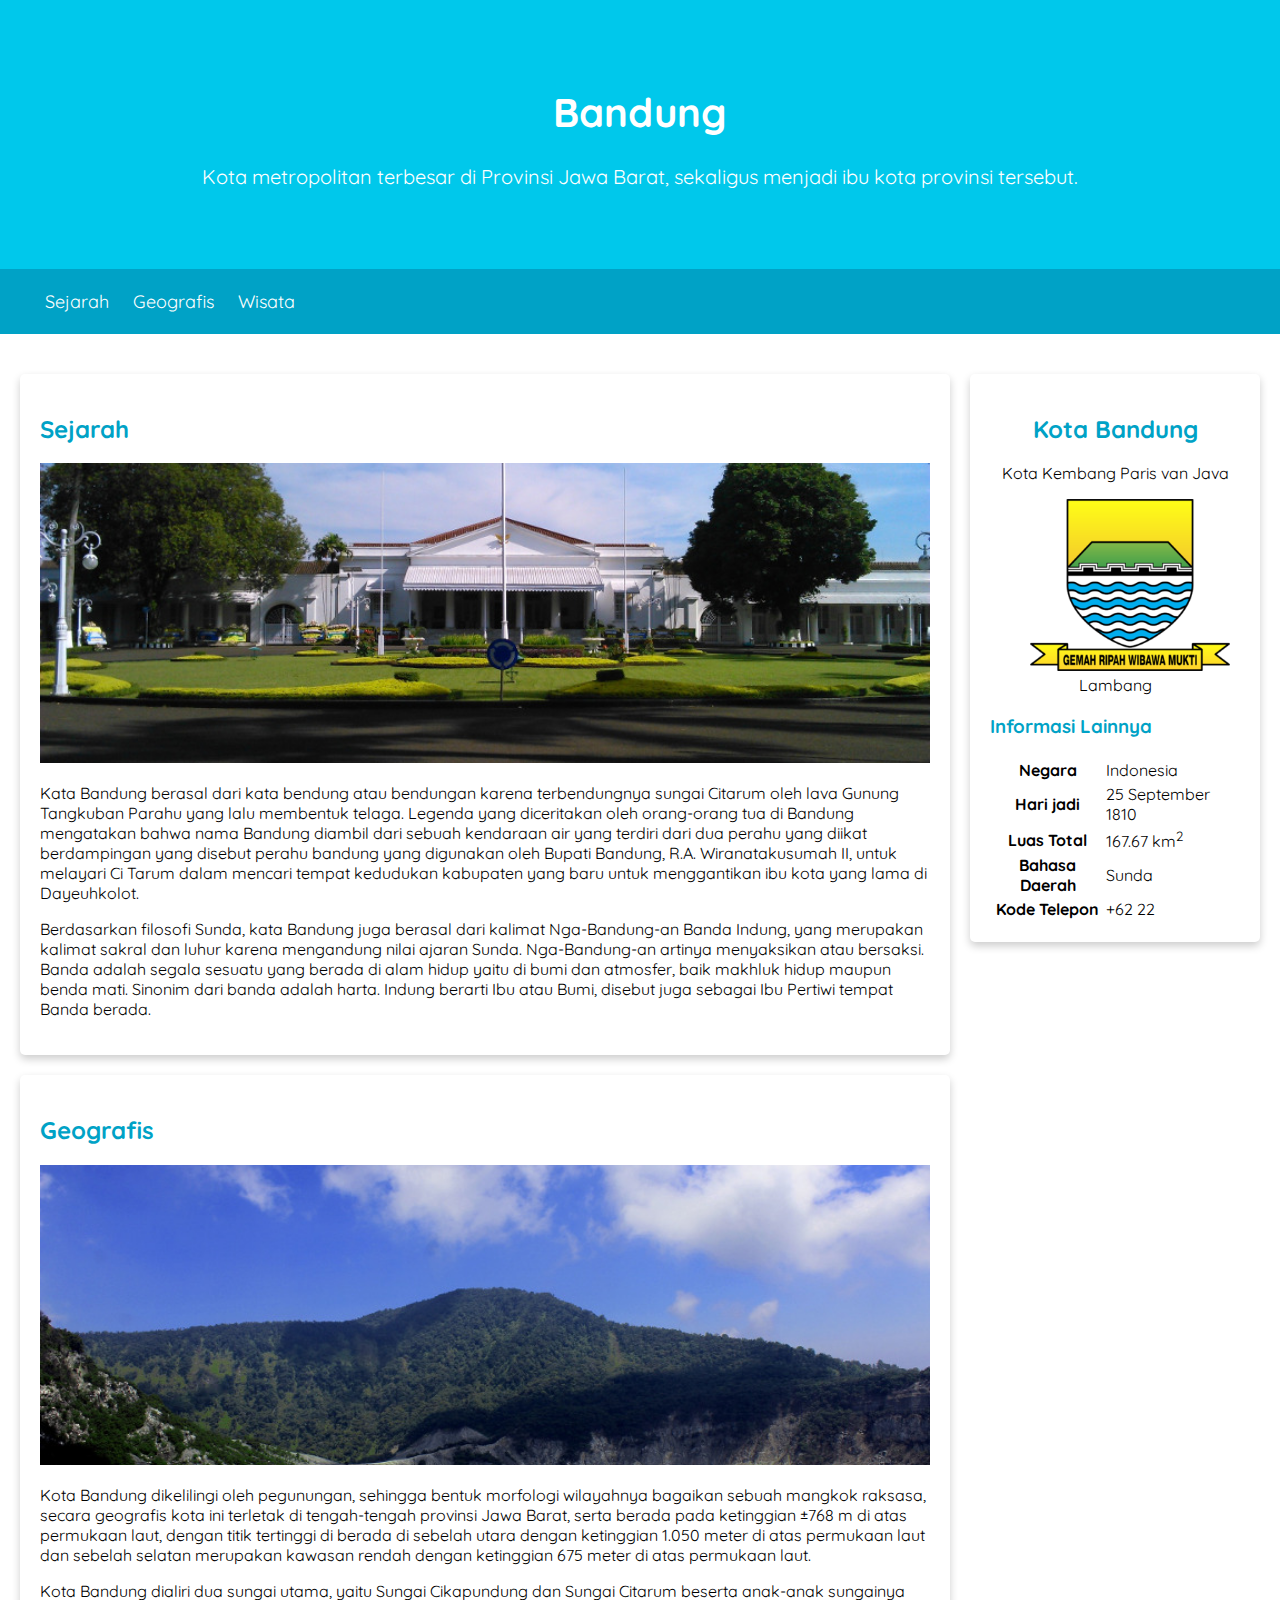
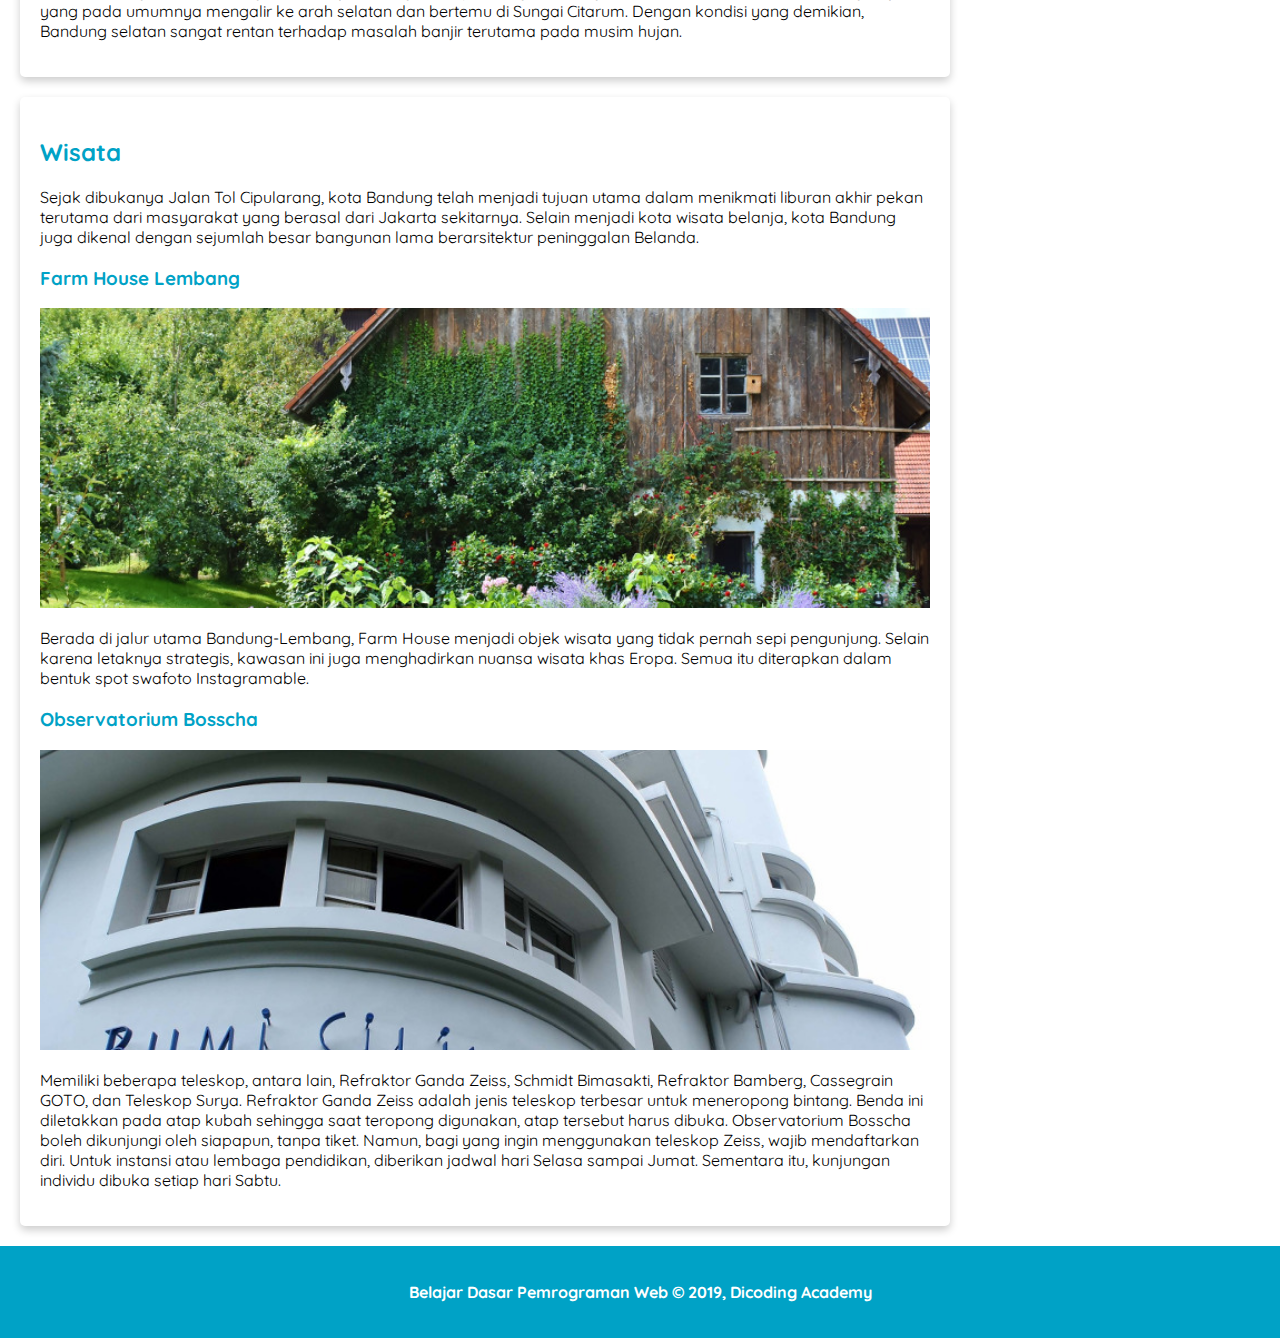
<file: index.html>
<!DOCTYPE html>
<html>
<head>
       <title>Kota Bandung</title>
       <link rel="stylesheet" href="assets/styles/style.css">
</head>
<body>
       <header>
              <div class="jumbotron">
                     <h1>Bandung</h1>
                     <p>Kota metropolitan terbesar di Provinsi Jawa Barat, sekaligus menjadi ibu kota provinsi tersebut.</p>
              </div>
              <nav>
                     <ul>
                            <li><a href="#sejarah">Sejarah</a></li>
                            <li><a href="#geografis">Geografis</a></li>
                            <li><a href="#wisata">Wisata</a></li>
                     </ul>
              </nav>
       </header>
       <main>
       <div id="content">
              <article id="sejarah" class="card">
                     <h2>Sejarah</h2>
                     <img src="assets/image/history.jpg" class="featured-image" alt="sejarah">
                     <p>Kata Bandung berasal dari kata bendung atau bendungan karena terbendungnya sungai Citarum oleh lava Gunung Tangkuban Parahu yang lalu membentuk telaga. Legenda yang diceritakan oleh orang-orang tua di
                     Bandung mengatakan bahwa nama Bandung diambil dari sebuah kendaraan air yang terdiri dari dua perahu yang diikat berdampingan yang disebut perahu bandung yang digunakan oleh Bupati Bandung, R.A. Wiranatakusumah II, untuk melayari Ci Tarum dalam mencari tempat kedudukan kabupaten yang baru untuk
                     menggantikan ibu kota yang lama di Dayeuhkolot. </p>

                     <p>Berdasarkan filosofi Sunda, kata Bandung juga berasal dari kalimat Nga-Bandung-an Banda Indung, yang merupakan kalimat sakral dan luhur karena mengandung nilai ajaran Sunda. Nga-Bandung-an artinya menyaksikan atau bersaksi. Banda adalah segala sesuatu yang berada di alam hidup yaitu di bumi dan atmosfer, baik makhluk hidup maupun benda mati. Sinonim dari banda adalah harta. Indung berarti Ibu atau Bumi, disebut juga sebagai Ibu Pertiwi tempat Banda berada.</p>
              </article>
              <article id="geografis" class="card">
                     <h2>Geografis</h2>
                     <img src="assets/image/geografis.jpg" class="featured-image" alt="geografis">
                     <p>Kota Bandung dikelilingi oleh pegunungan, sehingga bentuk morfologi wilayahnya bagaikan sebuah mangkok raksasa, secara geografis kota ini terletak di tengah-tengah provinsi Jawa Barat, serta berada pada
                     ketinggian ±768 m di atas permukaan laut, dengan titik tertinggi di berada di sebelah utara dengan ketinggian 1.050 meter di atas permukaan laut dan sebelah selatan merupakan kawasan rendah dengan ketinggian 675 meter di atas permukaan laut.</p>

                     <p>Kota Bandung dialiri dua sungai utama, yaitu Sungai Cikapundung dan Sungai Citarum beserta anak-anak sungainya yang pada umumnya mengalir ke arah selatan dan bertemu di Sungai Citarum. Dengan kondisi yang
                     demikian, Bandung selatan sangat rentan terhadap masalah banjir terutama pada musim hujan.</p>
              </article>
              <article id="wisata" class="card">
                     <h2>Wisata</h2>
                     <p>Sejak dibukanya Jalan Tol Cipularang, kota Bandung telah menjadi tujuan utama dalam menikmati liburan akhir pekan terutama dari masyarakat yang berasal dari Jakarta sekitarnya. Selain menjadi kota wisata belanja,
                     kota Bandung juga dikenal dengan sejumlah besar bangunan lama berarsitektur peninggalan Belanda.</p>
                            <section>
                                   <h3>Farm House Lembang</h3>
                                   <img src="assets/image/farm-house.jpg" class="featured-image" alt="farm house">
                                   <p>Berada di jalur utama Bandung-Lembang, Farm House menjadi objek wisata yang tidak pernah sepi pengunjung. Selain karena letaknya strategis, kawasan ini juga menghadirkan nuansa wisata khas Eropa. Semua itu diterapkan dalam bentuk spot swafoto Instagramable.</p>
                            </section>
                            <section>
                                   <h3>Observatorium Bosscha</h3>
                                   <img src="assets/image/bosscha.jpg" class="featured-image" alt="bosscha">
                                   <p>Memiliki beberapa teleskop, antara lain, Refraktor Ganda Zeiss, Schmidt Bimasakti, Refraktor Bamberg, Cassegrain GOTO, dan Teleskop Surya. Refraktor Ganda Zeiss adalah jenis teleskop terbesar untuk meneropong bintang. Benda ini diletakkan pada atap kubah sehingga saat teropong digunakan, atap tersebut harus dibuka. Observatorium Bosscha boleh dikunjungi oleh siapapun, tanpa tiket. Namun, bagi yang ingin
                                   menggunakan teleskop Zeiss, wajib mendaftarkan diri. Untuk instansi atau lembaga pendidikan, diberikan jadwal hari Selasa sampai Jumat. Sementara itu, kunjungan individu dibuka setiap hari Sabtu.</p>
                            </section>
              </article>
       </div>
       <aside>
              <article class="profile card">
                     <header>
                            <h2>Kota Bandung</h2>
                            <p>Kota Kembang Paris van Java</p>
                            <figure>
                                   <img src="assets/image/bandung-badge.png">
                                   <figcaption>Lambang</figcaption>
                            </figure>
                     </header>
                     <section>
                            <h3>Informasi Lainnya</h3>
                            <table>
                                   <tr>
                                          <th>Negara</th>
                                          <td>Indonesia</td>
                                   </tr>
                                   <tr>
                                          <th>Hari jadi</th>
                                          <td>25 September 1810</td>
                                   </tr>
                                   <tr>
                                          <th>Luas Total</th>
                                          <td>167.67 km<sup>2</sup></td>
                                   </tr>
                                   <tr>
                                          <th>Bahasa Daerah</th>
                                          <td>Sunda</td>
                                   </tr>
                                          <tr>
                                          <th>Kode Telepon</th>
                                          <td>+62 22</td>
                                   </tr>
                            </table>
                     </section>
              </article>
       </aside>
       </main>

       <footer><p>Belajar Dasar Pemrograman Web &#169; 2019, Dicoding Academy</p></footer>
</body>
</html>
</file>
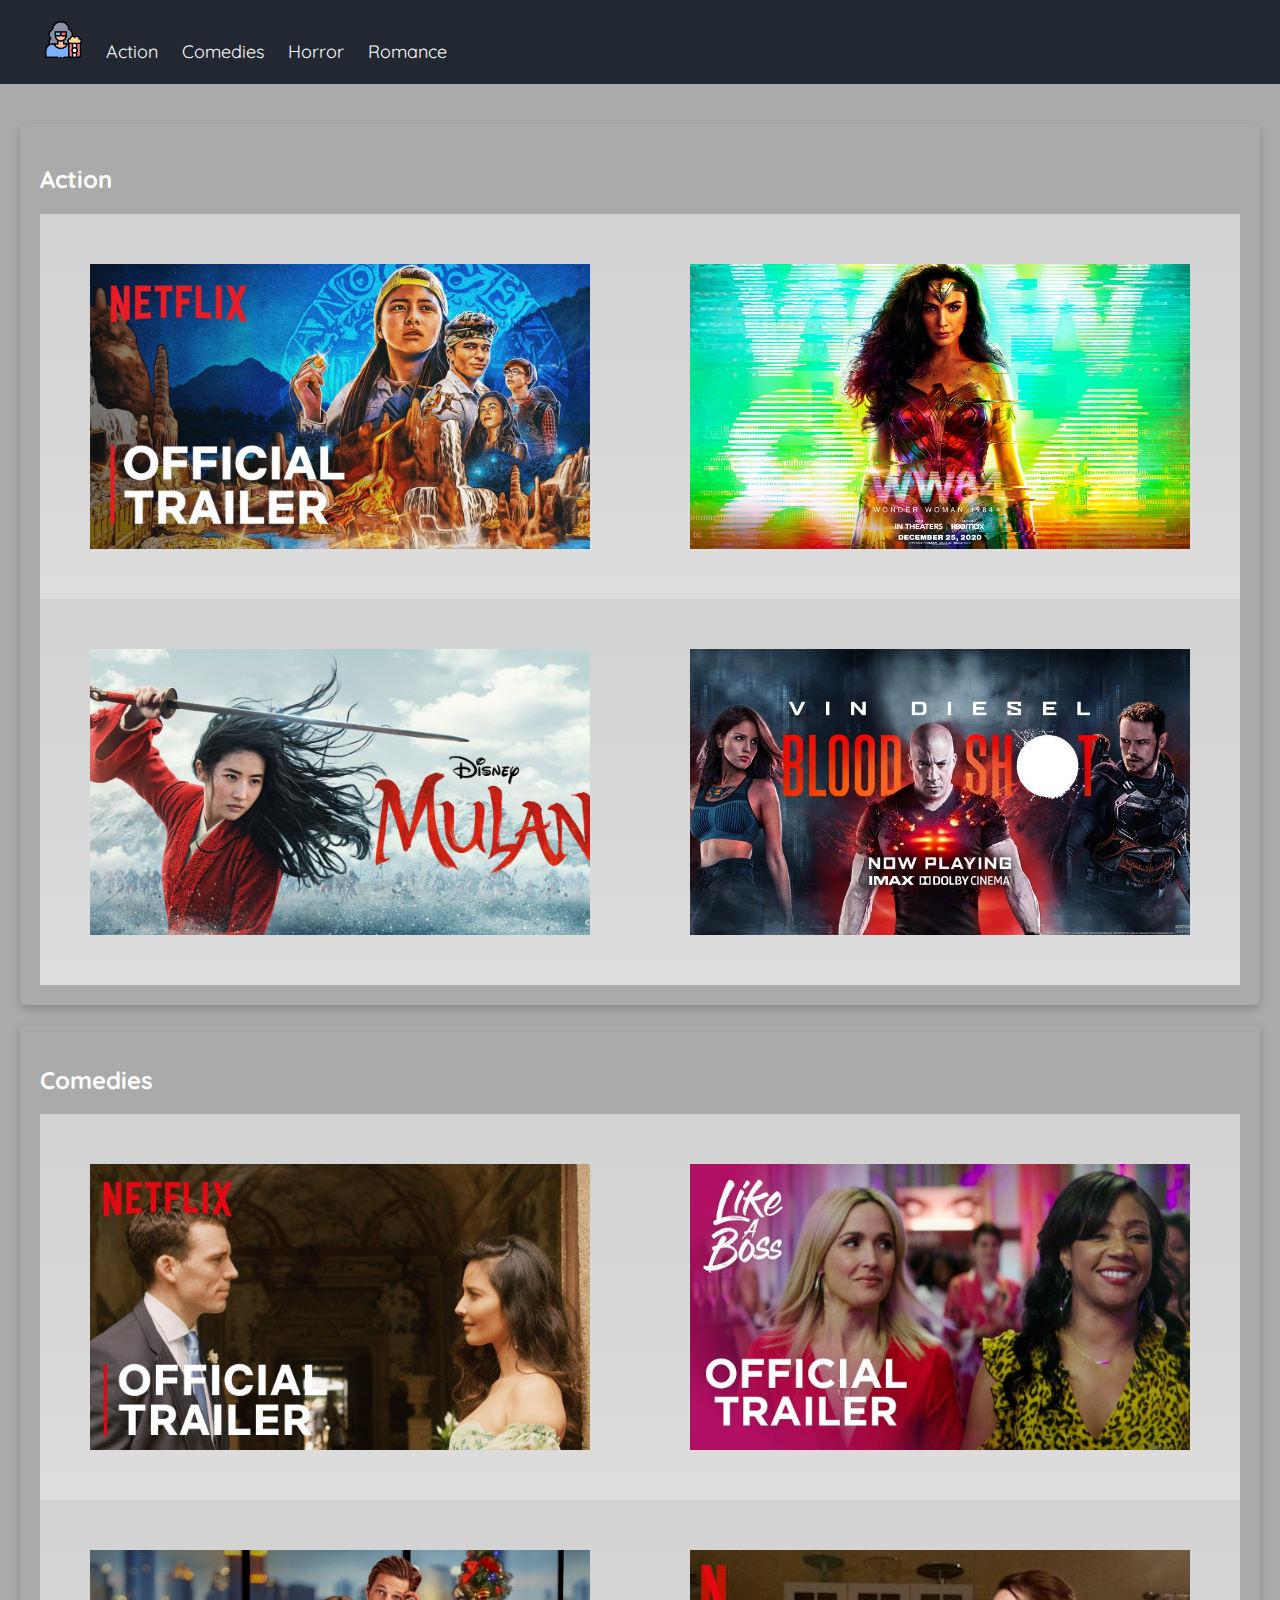
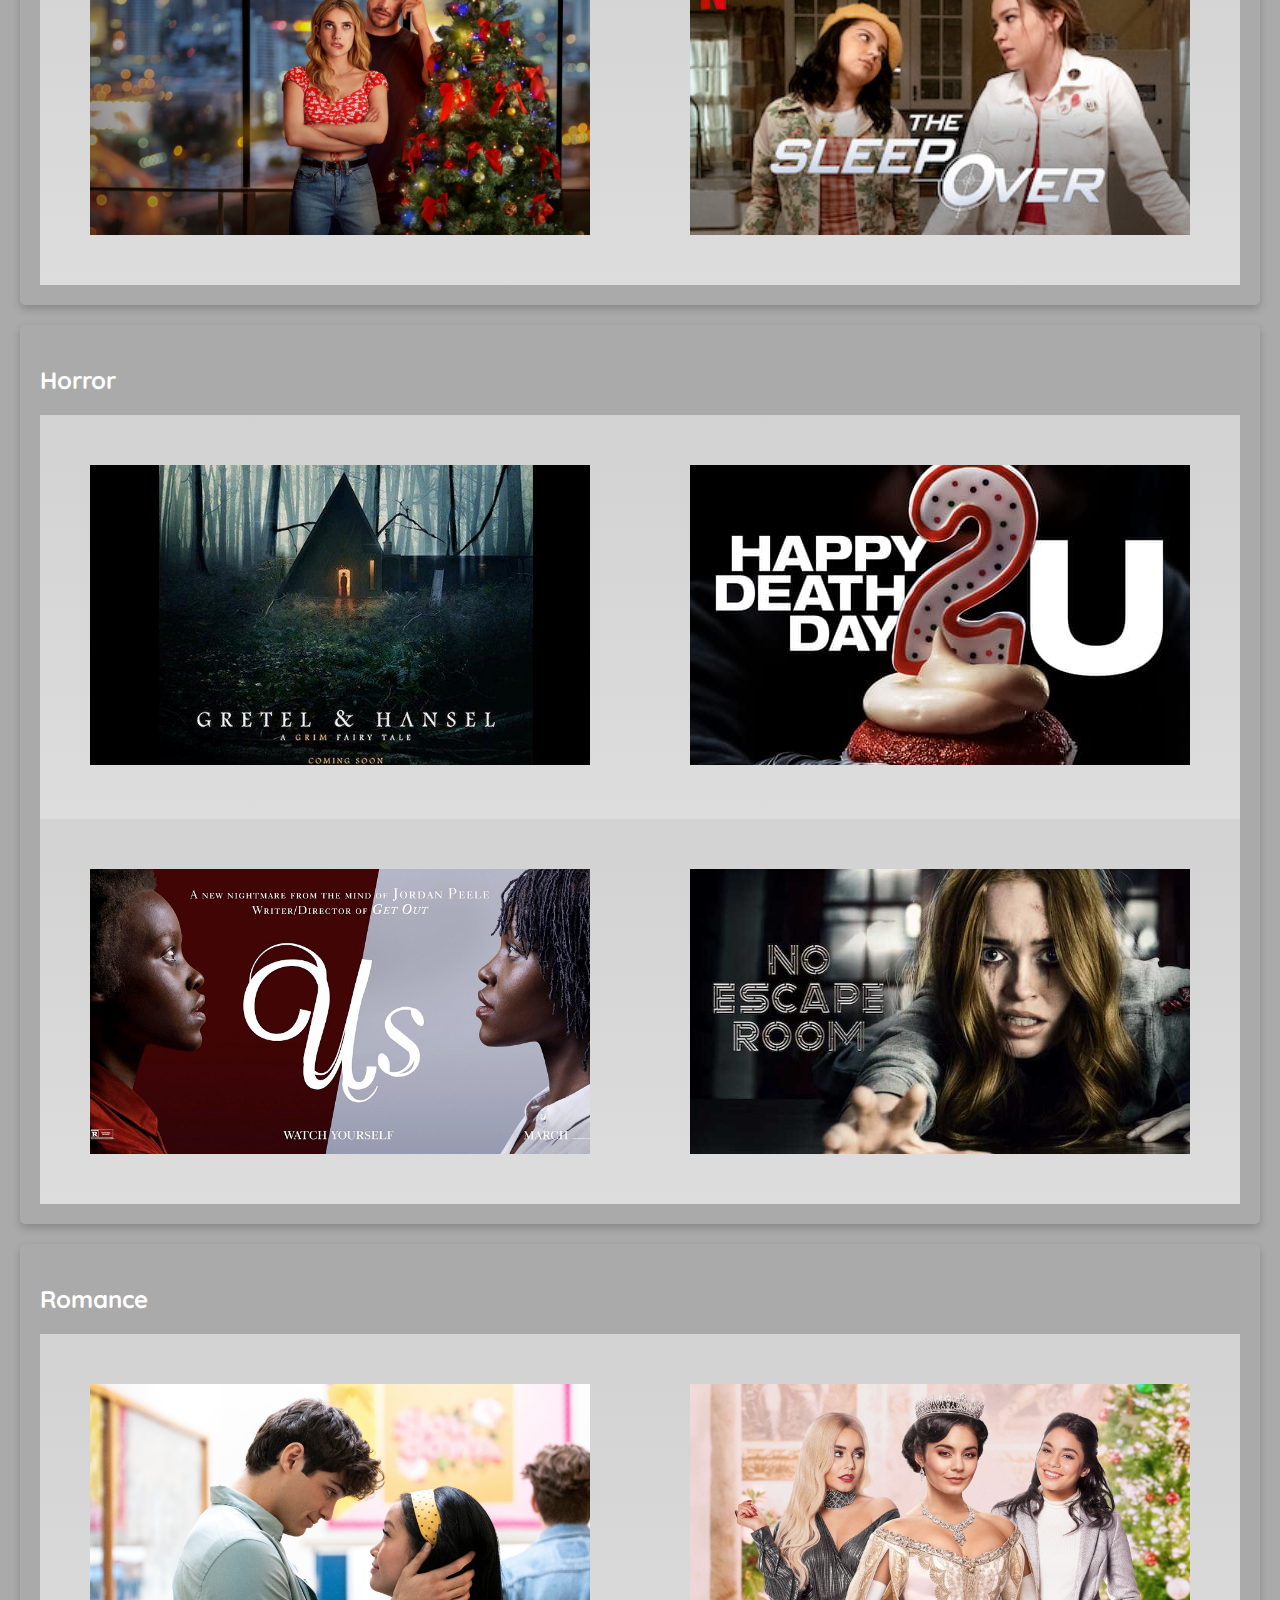
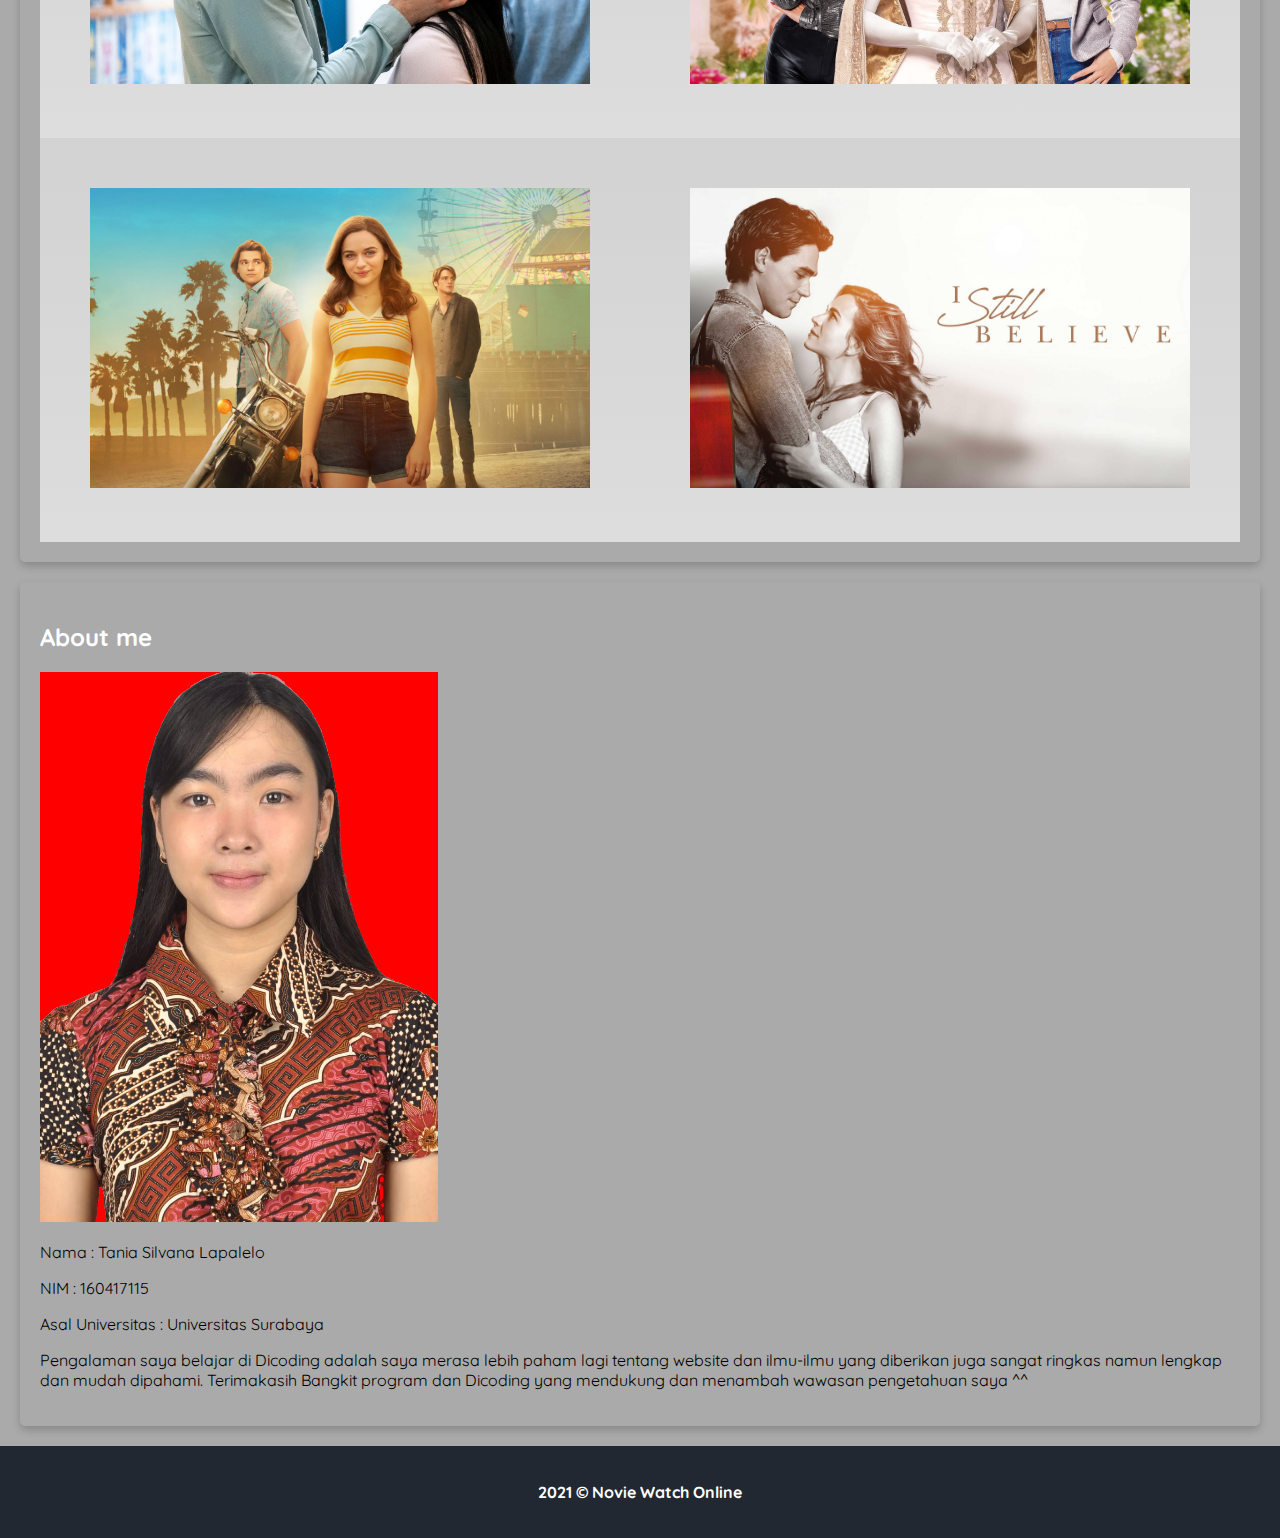
<file: Tania-WebSubmission/index.html>
<!DOCTYPE html>
<html>
<head>
       <title>Novie | Watch</title>
       <link rel="icon" href="assets/image/logo.jpg">
       <link rel="stylesheet" href="assets/styles/style.css">
</head>
<body>
       <header>
              <nav>
                     <ul>
                            <li><img src="assets/image/top.png" class="featured-image" alt="Novie"></li>
                            <li><a href="#action">Action</a></li>
                            <li><a href="#comedies">Comedies</a></li>
                            <li><a href="#horror">Horror</a></li>
                            <li><a href="#romance">Romance</a></li>
                     </ul>
              </nav>
       </header>
       <main>
       <div id="content">
              <article id="action" class="card">
                     <h2>Action</h2>
                     <div class="flex-container-column">
                            <div class="flex-container-row">
                                   <div class="movie">
                                          <img src="assets/image/findingohana.jpg" class="featured-image" alt="finding ohana" id="ohana" onmouseover="showText('ohana')">

                                   </div>
                                   <div class="movie">
                                          <img src="assets/image/wonderwoman.jpg" class="featured-image" alt="wonder woman" id="wonderwoman" onmouseover="showText('wonderwoman')">

                                   </div>
                            </div>
                            <div class="flex-container-row">
                                   <div class="movie">
                                          <img src="assets/image/mulan.png" class="featured-image" alt="mulan" id="mulan" onmouseover="showText('mulan')">

                                   </div>
                                   <div class="movie">
                                          <img src="assets/image/bloodshot.jpg" class="featured-image" alt="bloodshot" id="bloodshot" onmouseover="showText('bloodshot')">

                                   </div>
                            </div>
                     </div>
              </article>
              <article id="comedies" class="card">
                     <h2>Comedies</h2>
                     <div class="flex-container-column">
                            <div class="flex-container-row">
                                   <div class="movie">
                                          <img src="assets/image/loveweddingrepeat.jpeg" class="featured-image" alt="love wedding repeat" id="lovewedding" onmouseover="showText('lovewedding')">

                                   </div>
                                   <div class="movie">
                                          <img src="assets/image/likeaboss.jpg" class="featured-image" alt="like a boss" id="likeaboss" onmouseover="showText('likeaboss')">

                                   </div>
                            </div>
                            <div class="flex-container-row">
                                   <div class="movie">
                                          <img src="assets/image/holidate.jpg" class="featured-image" alt="holidate" id="holidate" onmouseover="showText('holidate')">

                                   </div>
                                   <div class="movie">
                                          <img src="assets/image/thesleepover.jpg" class="featured-image" alt="the sleepover" id="sleepover" onmouseover="showText('sleepover')">

                                   </div>
                            </div>
                     </div>
              </article>
              <article id="horror" class="card">
                     <h2>Horror</h2>
                     <div class="flex-container-column">
                            <div class="flex-container-row">
                                   <div class="movie">
                                          <img src="assets/image/gretel.jpg" class="featured-image" alt="Gretel & Hansel" id="gretel" onmouseover="showText('gretel')">

                                   </div>
                                   <div class="movie">
                                          <img src="assets/image/happydeathday2u.jpg" class="featured-image" alt="happy death day 2 u" id="deathday" onmouseover="showText('deathday')">

                                   </div>
                            </div>
                            <div class="flex-container-row">
                                   <div class="movie">
                                          <img src="assets/image/us.jpg" class="featured-image" alt="us" id="us" onmouseover="showText('us')">
                                   </div>
                                   <div class="movie">
                                          <img src="assets/image/noescaperoom.jpg" class="featured-image" alt="no escape room" id="escaperoom" onmouseover="showText('escaperoom')">

                                   </div>
                            </div>
                     </div>
              </article>
              <article id="romance" class="card">
                     <h2>Romance</h2>
                     <div class="flex-container-column">
                            <div class="flex-container-row">
                                   <div class="movie">
                                          <img src="assets/image/tatbilb_3.jpg" class="featured-image" alt="to all the boys I've loved before" id="tatbilb" onmouseover="showText('tatbilb')">

                                   </div>
                                   <div class="movie">
                                          <img src="assets/image/princessswitched.jpg" class="featured-image" alt="princess switched" id="princessswitch" onmouseover="showText('princessswitch')">

                                   </div>
                            </div>
                            <div class="flex-container-row">
                                   <div class="movie">
                                          <img src="assets/image/kissingbooth.png" class="featured-image" alt="kissing booth" id="kissingbooth" onmouseover="showText('kissingbooth')">

                                   </div>
                                   <div class="movie">
                                          <img src="assets/image/stillbelieve.jpg" class="featured-image" alt="I still believe" id="stillbelieve" onmouseover="showText('stillbelieve')">

                                   </div>
                            </div>
                     </div>
              </article>
              <aside id="romance" class="card">
                     <h2>About me</h2>
                     <img src="assets/image/tania.png" class="profile" alt="tania">
                     <p>Nama : Tania Silvana Lapalelo</p>
                     <p>NIM : 160417115</p>
                     <p>Asal Universitas : Universitas Surabaya</p>
                     <p>Pengalaman saya belajar di Dicoding adalah saya merasa lebih paham lagi tentang website dan ilmu-ilmu yang diberikan juga sangat ringkas namun lengkap dan mudah dipahami. Terimakasih Bangkit program dan Dicoding yang mendukung dan menambah wawasan pengetahuan saya ^^</p>
              </aside>
       </div>
       </main>

       <footer>
              <p>2021 &#169; Novie Watch Online</p>
       </footer>
       <script src="assets/styles/style.js"></script>
</body>
</html>
</file>
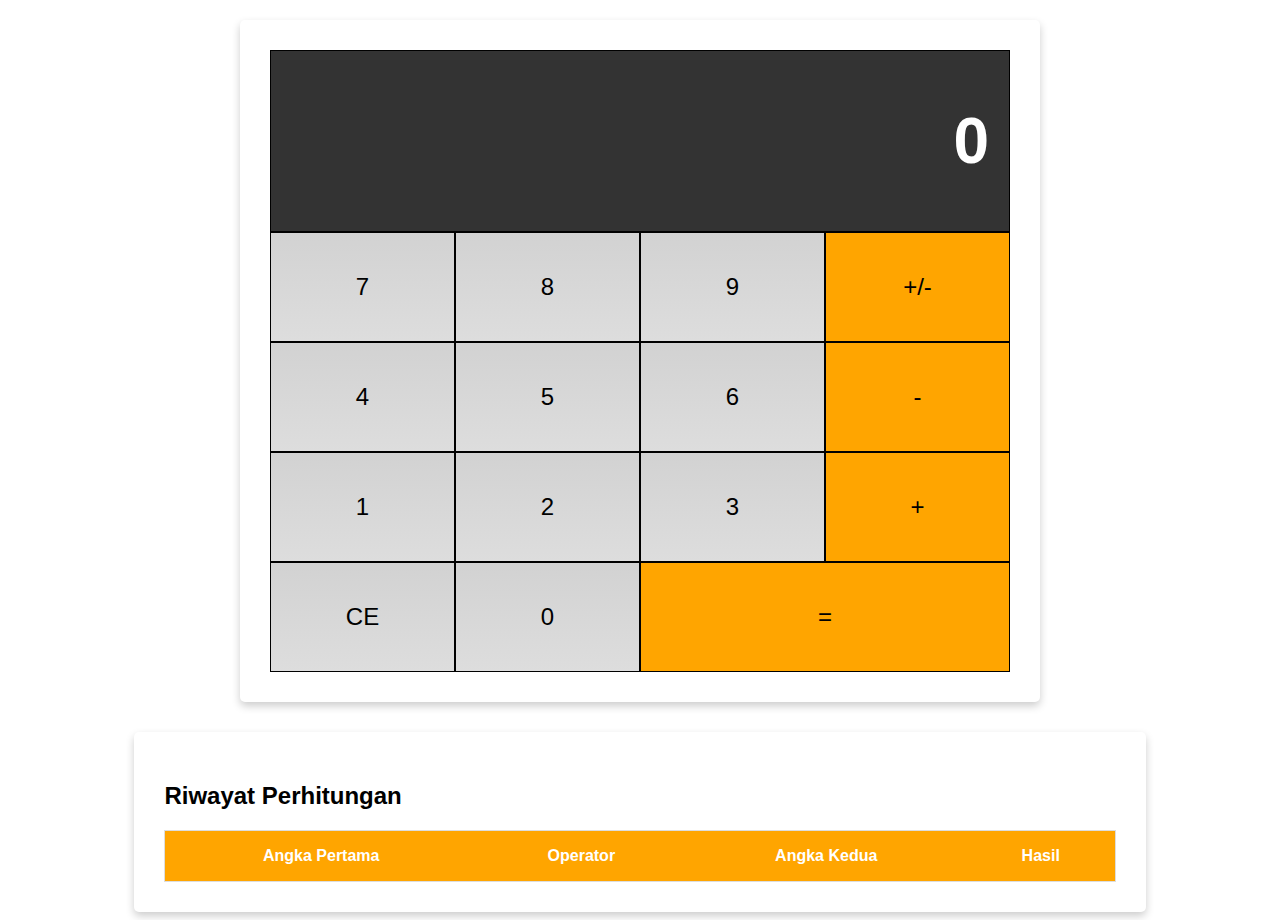
<file: WebCalculator/index.html>
<!DOCTYPE html>
<html>

<head>
<title>Web Calculator</title>
<link rel="stylesheet" href="assets/style.css">
<meta name="viewport" content="width=device-width, initial-scale=1.0">
</head>

<body>
    <div class="flex-container-column card">
        <div class="display">
            <h1 id="displayNumber">0</h1>
        </div>
        <div class="flex-container-row">
            <div class="button">7</div>
            <div class="button">8</div>
            <div class="button">9</div>
            <div class="button negative">+/-</div>
        </div>
        <div class="flex-container-row">
            <div class="button">4</div>
            <div class="button">5</div>
            <div class="button">6</div>
            <div class="button operator">-</div>
        </div>
        <div class="flex-container-row">
            <div class="button">1</div>
            <div class="button">2</div>
            <div class="button">3</div>
            <div class="button operator">+</div>
        </div>
        <div class="flex-container-row">
            <div class="button clear">CE</div>
            <div class="button">0</div>
            <div class="button equals double">=</div>
        </div>
    </div>
    <div class="history card">
        <h2>Riwayat Perhitungan</h2>
        <table>
            <thead>
                <tr>
                    <th>Angka Pertama</th>
                    <th>Operator</th>
                    <th>Angka Kedua</th>
                    <th>Hasil</th>
                </tr>
            </thead>
            <tbody id="historyList"></tbody>
        </table>
    </div>
    <script src="assets/kalkulator.js"></script>
    <script src="assets/storage.js"></script>
</body>

</html>
</file>
<file: assets/styles/style.css>
@import url('https://fonts.googleapis.com/css?family=Quicksand:400,700&display=swap');

body {
    font-family: 'Quicksand', sans-serif;
    margin: 0;
    padding: 0;
 }

h2, h3 {
    color: #00a2c6
 }

 footer {
    padding: 20px;
    color: white;
    background-color: #00a2c6;
    text-align: center;
    font-weight: bold;
 }

 nav a {
    font-size: 18px;
    font-weight: 400;
    text-decoration: none;
    color: white;
 }

 nav a:hover {
    font-weight: bold;
 }

 .profile header {
    text-align: center;
 }

 .featured-image {
    width: 100%;
    max-height: 300px;
    object-fit: cover;
    object-position: center;
 }

 .profile img {
    width: 200px;
 }

 .card {
    box-shadow: 0 4px 8px 0 rgba(0, 0, 0, 0.2);
    border-radius: 5px;
    padding: 20px;
    margin-top: 20px;
 }

 .jumbotron {
    font-size: 20px;
    padding: 60px;
    background-color: #00c8eb;
    text-align: center;
    color: white;
 }

 nav li {
    display: inline;
    list-style-type: none;
    margin-right: 20px;
 }

 nav {
    background-color: #00a2c6;
    padding: 5px;
    position: sticky;
    top: 0;
 }

 main {
    padding: 20px;
    overflow: auto;
 }

 #content {
    float: left;
    width: 75%;
 }

 aside {
    float: right;
    width: 25%;
    padding-left: 20px;
 }

 * {
    box-sizing: border-box;
 }

 @media screen and (max-width: 1000px) {
    #content,
    aside {
        width: 100%;
        padding: 0;
    }
 }

 header {
    display: inline;
 }
</file>
<file: Tania-WebSubmission/assets/styles/style.css>
@import url('https://fonts.googleapis.com/css?family=Quicksand:400,700&display=swap');

body {
    font-family: 'Quicksand', sans-serif;
    margin: 0;
    padding: 0;
    background-color: #aaaaaa;
 }

h2, h3 {
    color: white;
 }

 footer {
    padding: 20px;
    color: white;
    background-color: #222831;
    text-align: center;
    font-weight: bold;
 }

 nav a {
    font-size: 18px;
    font-weight: 400;
    text-decoration: none;
    color: white;
 }

 nav a:hover {
    font-weight: bold;
 }

 .profile img {
    width: 8%;
    max-height: 300px;
 }

 .featured-image {
    width: 3%;
    max-height: 300px;
    object-fit: cover;
    object-position: center;
 }

 .movie img {
    width: 100%;
    height: 100%;
    /* object-fit: contain; */
 }

 .movie:hover {

  border: 3px solid yellow;
 }

 .card {
    box-shadow: 0 4px 8px 0 rgba(0, 0, 0, 0.2);
    border-radius: 5px;
    padding: 20px;
    margin-top: 20px;
 }

 nav li {
    display: inline;
    list-style-type: none;
    margin-right: 20px;
 }

 nav {
    background-color: #222831;
    padding: 5px;
    position: sticky;
    top: 0;
 }

 main {
    padding: 20px;
    overflow: auto;
 }

 #content {
    float: left;
    width: 100%;
 }

 aside {
    float: left;
   width: 100%;
   padding-left: 20px;
}

 * {
    box-sizing: border-box;
 }

 @media screen and (max-width: 1000px) {
    #content,
    aside {
        width: 100%;
        padding: 0;
    }
 }

 header {
    display: inline;
 }

 .flex-container-column {
   display: flex;
   flex-direction: column;

   /* margin: 0 auto; */
   /* text-align: right; */
}

.flex-container-row {
   display: flex;
}

.movie {
   flex-basis: 50%;

   padding: 50px;
   /* border: 1px solid black; */
   background: -webkit-linear-gradient(top, #d2d2d2, #ddd);
   cursor: pointer;
}
</file>
<file: WebCalculator/assets/style.css>
* {
    box-sizing: border-box;
 }

 body {
    font-family: sans-serif;
 }

 .flex-container-column {
    display: flex;
    flex-direction: column;

    /* properti pendukung */
    max-width: 800px;
    margin: 0 auto;
    text-align: right;
 }

 .flex-container-row {
    display: flex;
 }

 .button {
    flex-basis: 25%;

    /* properti pendukung */
    font-size: 1.5em;
    text-align: center;
    padding: 40px;
    border: 1px solid black;
    background: -webkit-linear-gradient(top, #d2d2d2, #ddd);
    cursor: pointer;
 }

 .double {
    flex-basis: 50%;
 }

 .display {
    color: white;
    width: 100%;
    padding: 10px 20px;
    background-color: #333333;
    border: 1px solid black;
    font-size: 2em;
 }

 .operator, .negative, .equals {
   background: orange;
}

.card {
    box-shadow: 0 4px 8px 0 rgba(0, 0, 0, 0.2);
    border-radius: 5px;
    padding: 30px;
    margin-top: 20px;
 }

 .button:hover {
    font-weight: bold;
 }

 @media screen and (max-width: 513px) {
    .button {
        padding: 10px;
    }
    .history {
        width: 100%;
    }
 }

 .history {
    width: 80%;
    margin: 30px auto 0 auto;
    overflow: scroll;
 }

 table {
    border-collapse: collapse;
    border-spacing: 0;
    width: 100%;
    border: 1px solid #ddd;
 }

 th, td {
   text-align: center;
   padding: 16px;
}

th {
    background-color: orange;
    color: white;
 }

 tr:nth-child(even) {
    background-color: #d2d2d2;
 }
</file>
